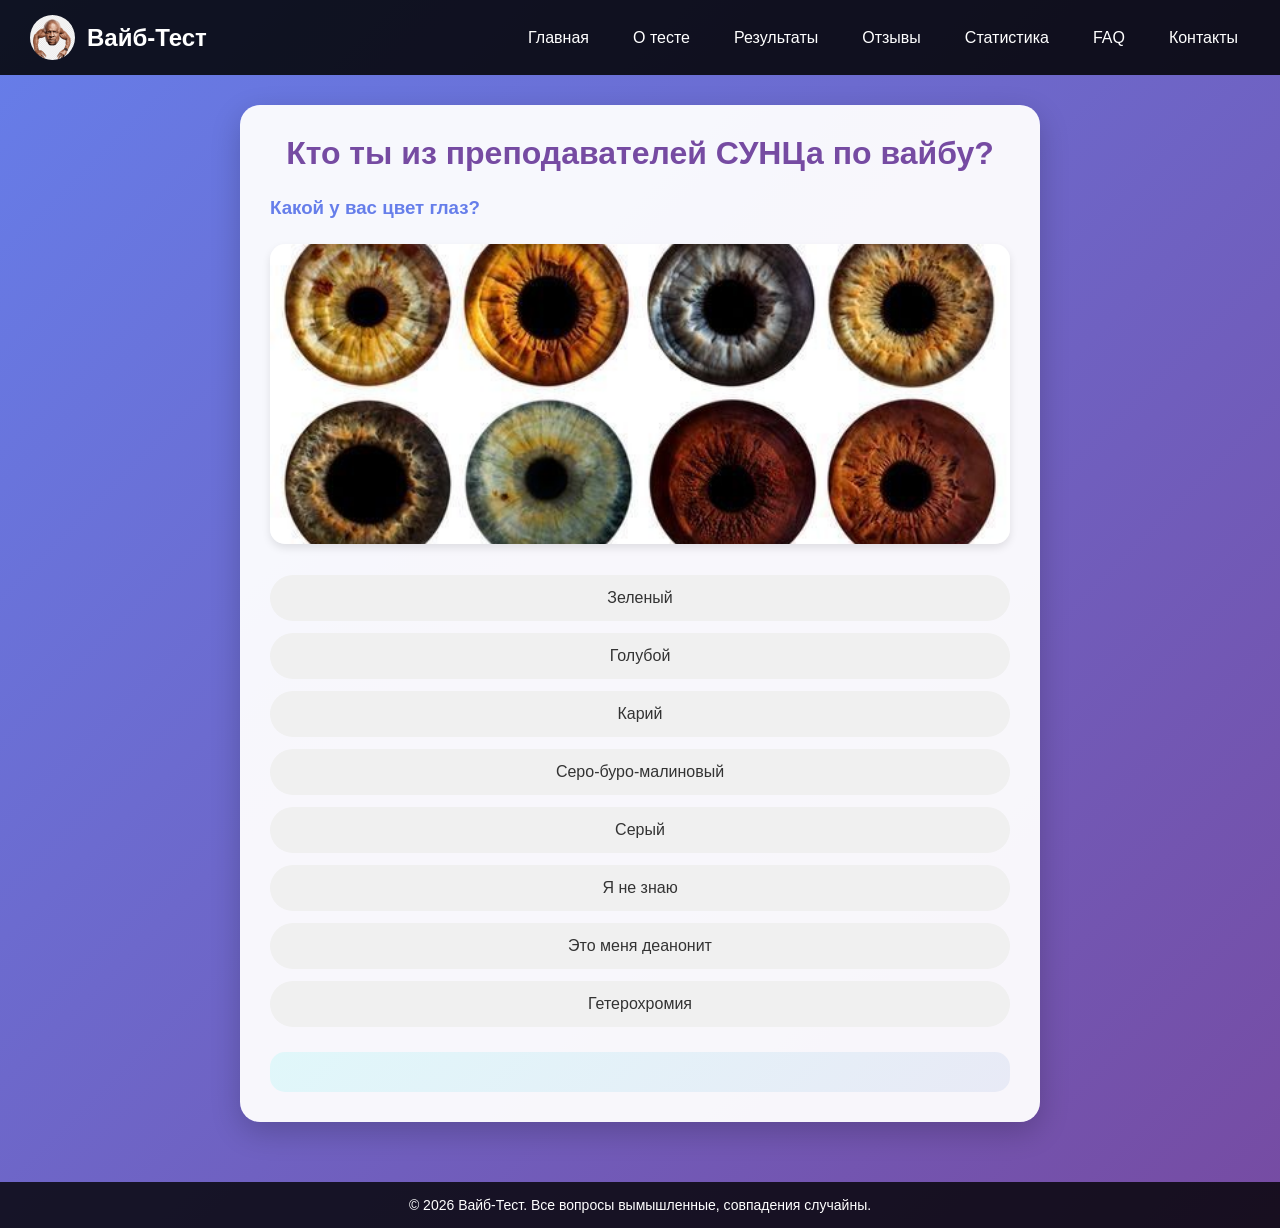
<file: index.html>
<!DOCTYPE html>
<html lang="ru">
<head>
    <meta charset="UTF-8">
    <meta name="viewport" content="width=device-width, initial-scale=1.0">
    <title>Кто ты из преподавателей СУНЦа по вайбу?</title>
    <link rel="stylesheet" href="style.css">
</head>
<body>
    <header>
        <div class="logo">
            <img src="logo.png" alt="Логотип" id="logo-img">
            <span>Вайб-Тест</span>
        </div>
        <nav>
            <ul>
                <li><a href="index.html">Главная</a></li>
                <li><a href="page1.html">О тесте</a></li>
                <li><a href="page2.html">Результаты</a></li>
                <li><a href="page3.html">Отзывы</a></li>
                <li><a href="page4.html">Статистика</a></li>
                <li><a href="page5.html">FAQ</a></li>
                <li><a href="page6.html">Контакты</a></li>
            </ul>
        </nav>
    </header>

    <main>
        <div class="container">
            <h1>Кто ты из преподавателей СУНЦа по вайбу?</h1>
            <div id="quiz"></div>
            <div id="result"></div>
        </div>
    </main>

    <footer>
        <p>© 2026 Вайб-Тест. Все вопросы вымышленные, совпадения случайны.</p>
    </footer>

    <script src="script.js"></script>
</body>
</html>
</file>
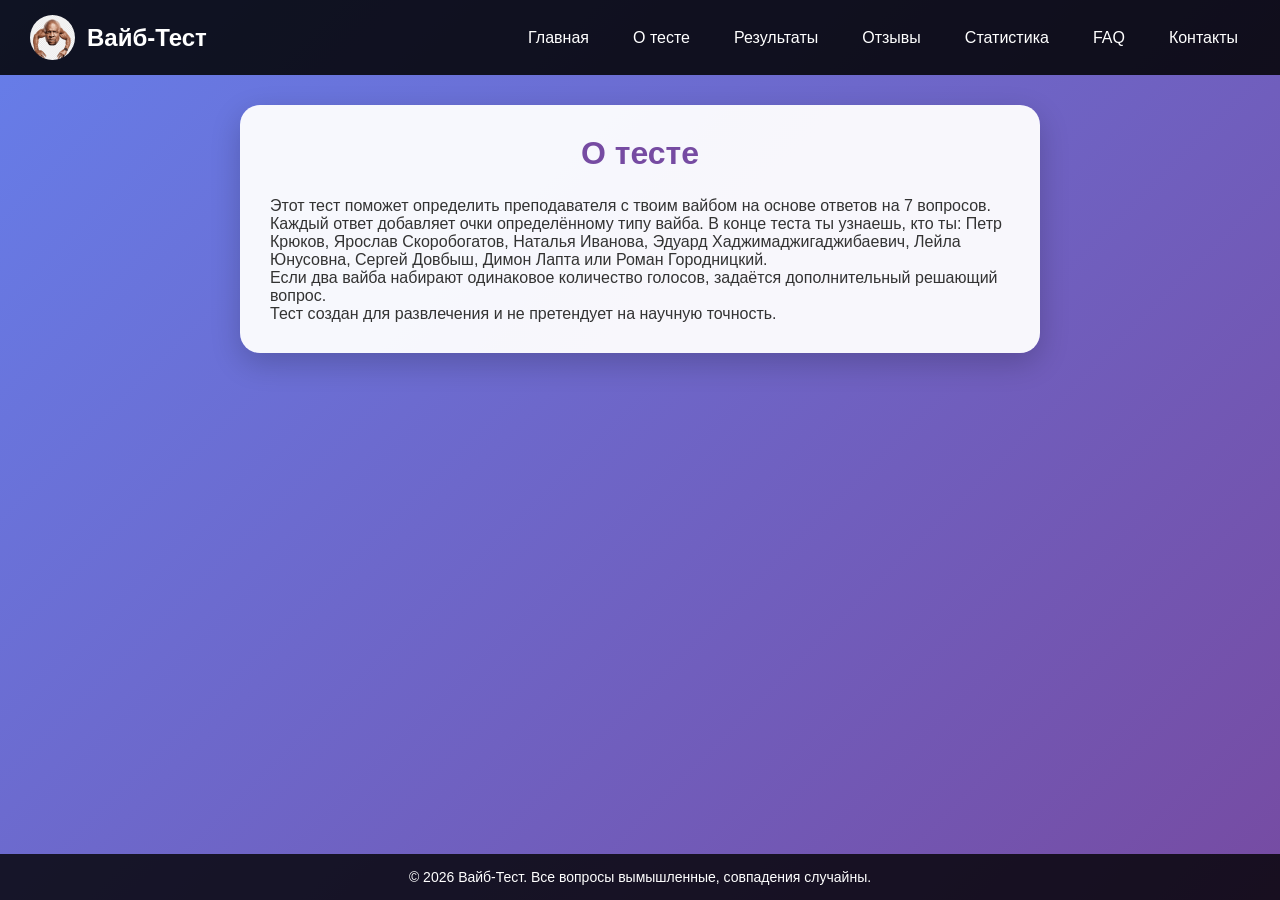
<file: page1.html>
<!DOCTYPE html>
<html lang="ru">
<head>
    <meta charset="UTF-8">
    <title>О тесте - Кто ты из преподавателей СУНЦа по вайбу?</title>
    <link rel="stylesheet" href="style.css">
</head>
<body>
    <header>
        <div class="logo">
            <img src="logo.png" alt="Логотип" id="logo-img">
            <span>Вайб-Тест</span>
        </div>
        <nav>
            <ul>
                <li><a href="index.html">Главная</a></li>
                <li><a href="page1.html">О тесте</a></li>
                <li><a href="page2.html">Результаты</a></li>
                <li><a href="page3.html">Отзывы</a></li>
                <li><a href="page4.html">Статистика</a></li>
                <li><a href="page5.html">FAQ</a></li>
                <li><a href="page6.html">Контакты</a></li>
            </ul>
        </nav>
    </header>

    <main>
        <div class="container">
            <h1>О тесте</h1>
            <p>Этот тест поможет определить преподавателя с твоим вайбом на основе ответов на 7 вопросов.</p>
            <p>Каждый ответ добавляет очки определённому типу вайба. В конце теста ты узнаешь, кто ты: Петр Крюков, Ярослав Скоробогатов, Наталья Иванова, Эдуард Хаджимаджигаджибаевич, Лейла Юнусовна, Сергей Довбыш, Димон Лапта или Роман Городницкий.</p>
            <p>Если два вайба набирают одинаковое количество голосов, задаётся дополнительный решающий вопрос.</p>
            <p>Тест создан для развлечения и не претендует на научную точность.</p>
        </div>
    </main>

    <footer>
        <p>© 2026 Вайб-Тест. Все вопросы вымышленные, совпадения случайны.</p>
    </footer>
</body>
</html>
</file>
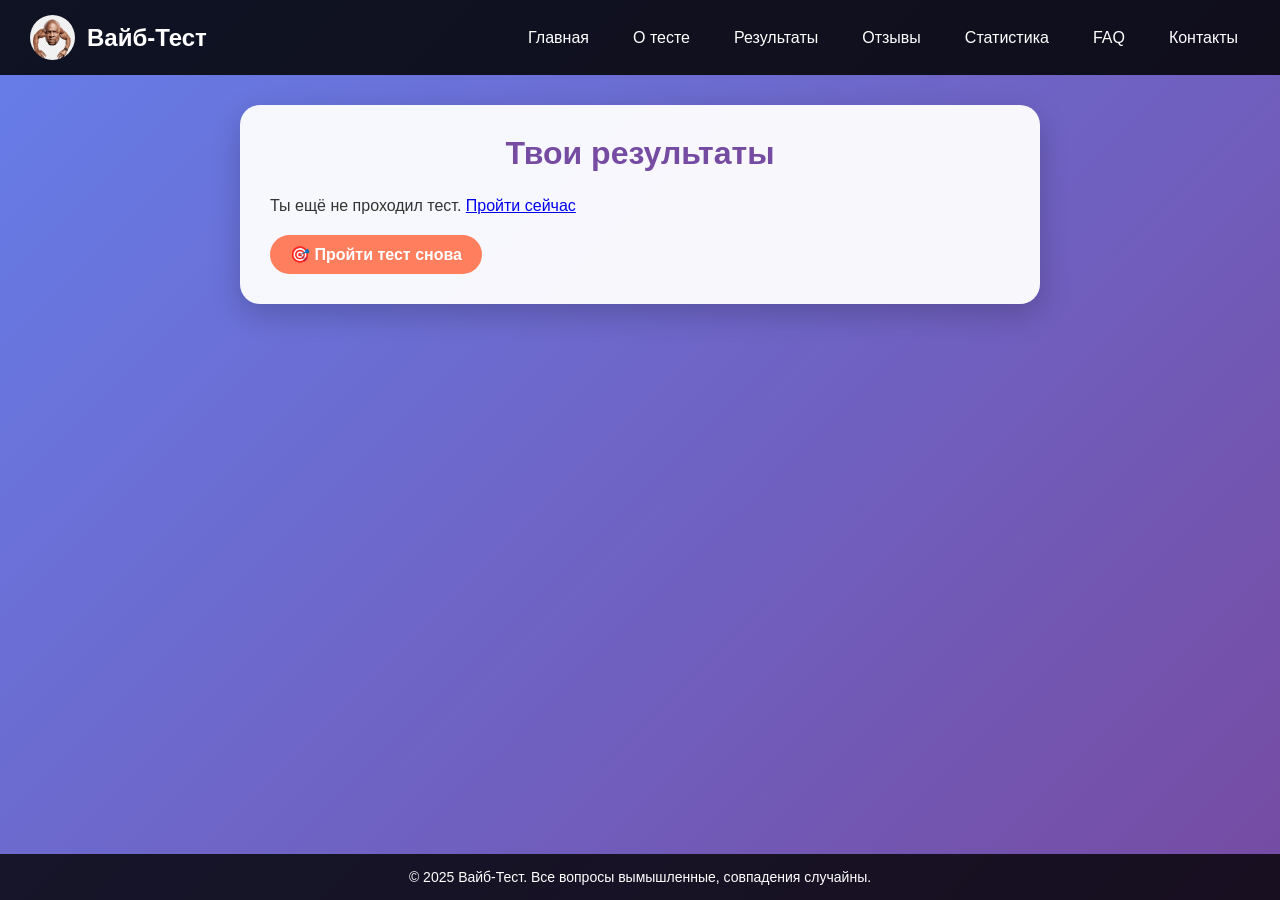
<file: page2.html>
<!DOCTYPE html>
<html lang="ru">
<head>
    <meta charset="UTF-8">
    <title>Результаты теста</title>
    <link rel="stylesheet" href="style.css">
</head>
<body>
    <!-- ПОЛНОЕ МЕНЮ (скопировано из index.html) -->
    <header>
        <div class="logo">
            <img src="logo.png" alt="Логотип" id="logo-img">
            <span>Вайб-Тест</span>
        </div>
        <nav>
            <ul>
                <li><a href="index.html">Главная</a></li>
                <li><a href="page1.html">О тесте</a></li>
                <li><a href="page2.html">Результаты</a></li>
                <li><a href="page3.html">Отзывы</a></li>
                <li><a href="page4.html">Статистика</a></li>
                <li><a href="page5.html">FAQ</a></li>
                <li><a href="page6.html">Контакты</a></li>
            </ul>
        </nav>
    </header>

    <main>
        <div class="container">
            <h1>Твои результаты</h1>
            <div id="detailedResult"></div>
            <button onclick="location.href='index.html'">🎯 Пройти тест снова</button>
        </div>
    </main>

    <footer>
        <p>© 2025 Вайб-Тест. Все вопросы вымышленные, совпадения случайны.</p>
    </footer>

    <script>
        const lastVibe = localStorage.getItem('lastVibe');
        const scoresJSON = localStorage.getItem('lastScores');
        const tiedVibesJSON = localStorage.getItem('lastTiedVibes');
        const resultImage = localStorage.getItem('lastResultImage');
        const resultDescription = localStorage.getItem('lastResultDescription');
        
        if (lastVibe && scoresJSON) {
            const scores = JSON.parse(scoresJSON);
            const tiedVibes = tiedVibesJSON ? JSON.parse(tiedVibesJSON) : [];
            
            let html = `
                <div style="text-align: center;">
                    <img src="${resultImage || 'images/result_default.jpg'}" alt="${lastVibe}" style="width: 200px; height: 200px; object-fit: cover; border-radius: 50%; margin: 20px 0; border: 5px solid #764ba2;">
                    <h2>Твой главный вайб: ${lastVibe}</h2>
                    <p style="font-size: 18px; margin: 20px;">${resultDescription || 'Ты уникален!'}</p>
            `;
            
            if (tiedVibes.length > 1) {
                html += `<p><strong>🎭 Была ничья между:</strong> ${tiedVibes.join(', ')}</p>`;
                html += `<p>Решающий вопрос выбрал <strong>${lastVibe}</strong> как победителя.</p>`;
            }
            
            html += `<h3>📊 Распределение голосов:</h3><ul>`;
            for (let vibe in scores) {
                html += `<li>${vibe}: ${scores[vibe]} голосов</li>`;
            }
            html += `</ul></div>`;
            
            document.getElementById('detailedResult').innerHTML = html;
        } else {
            document.getElementById('detailedResult').innerHTML = '<p>Ты ещё не проходил тест. <a href="index.html">Пройти сейчас</a></p>';
        }
    </script>
</body>
</html>
</file>
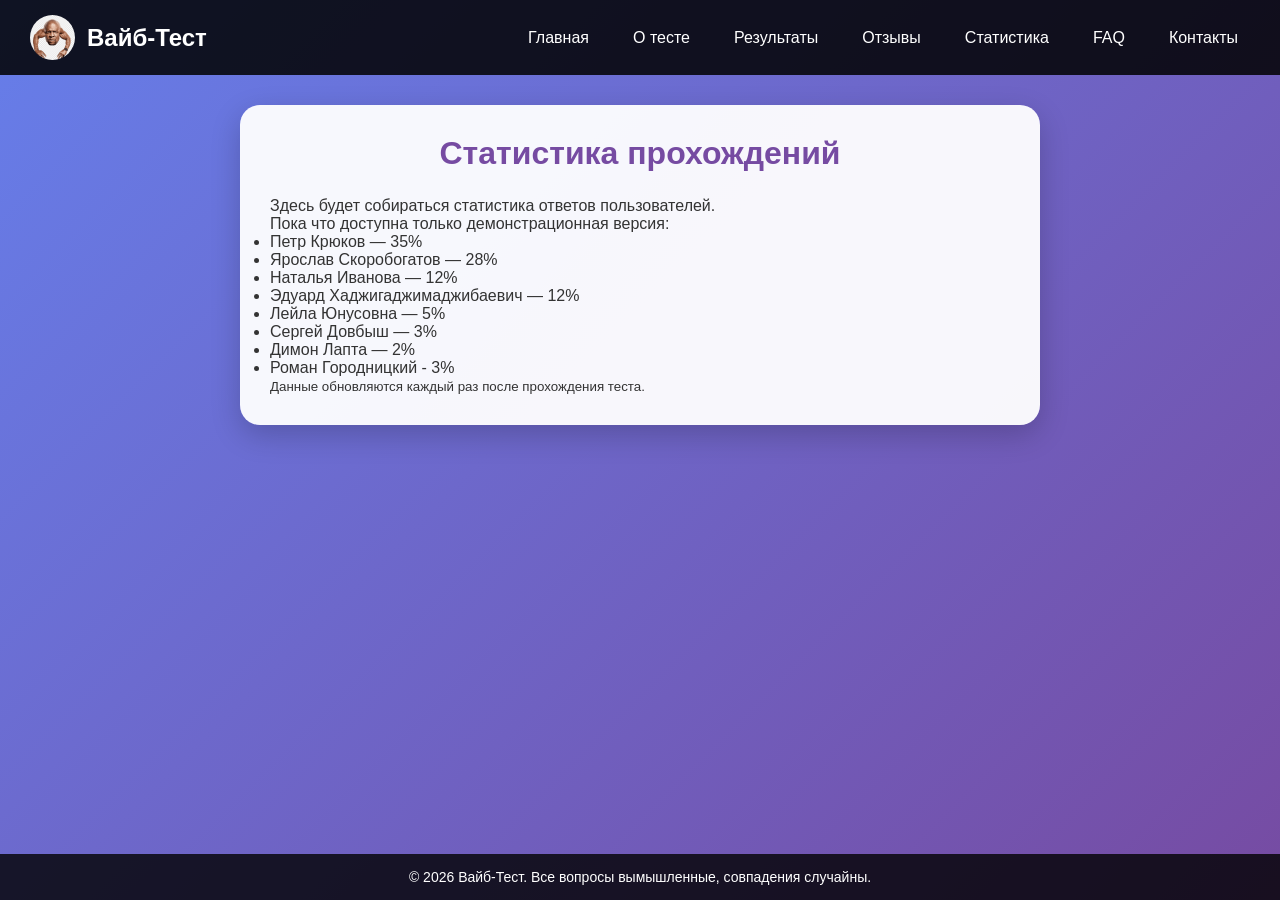
<file: page4.html>
<!DOCTYPE html>
<html lang="ru">
<head>
    <meta charset="UTF-8">
    <title>Статистика - Кто ты из преподавателей СУНЦа по вайбу?</title>
    <link rel="stylesheet" href="style.css">
</head>
<body>
    <header>
        <div class="logo">
            <img src="logo.png" alt="Логотип" id="logo-img">
            <span>Вайб-Тест</span>
        </div>
        <nav>
            <ul>
                <li><a href="index.html">Главная</a></li>
                <li><a href="page1.html">О тесте</a></li>
                <li><a href="page2.html">Результаты</a></li>
                <li><a href="page3.html">Отзывы</a></li>
                <li><a href="page4.html">Статистика</a></li>
                <li><a href="page5.html">FAQ</a></li>
                <li><a href="page6.html">Контакты</a></li>
            </ul>
        </nav>
    </header>

    <main>
        <div class="container">
            <h1>Статистика прохождений</h1>
            <p>Здесь будет собираться статистика ответов пользователей.</p>
            <p>Пока что доступна только демонстрационная версия:</p>
            <ul>
                <li>Петр Крюков — 35%</li>
                <li>Ярослав Скоробогатов — 28%</li>
                <li>Наталья Иванова — 12%</li>
                <li>Эдуард Хаджигаджимаджибаевич — 12%</li>
                <li>Лейла Юнусовна — 5%</li>
                <li>Сергей Довбыш — 3%</li>
                <li>Димон Лапта — 2%</li>
                <li>Роман Городницкий - 3%</li>
            </ul>
            <p><small>Данные обновляются каждый раз после прохождения теста.</small></p>
        </div>
    </main>

    <footer>
        <p>© 2026 Вайб-Тест. Все вопросы вымышленные, совпадения случайны.</p>
    </footer>
</body>
</html>
</file>
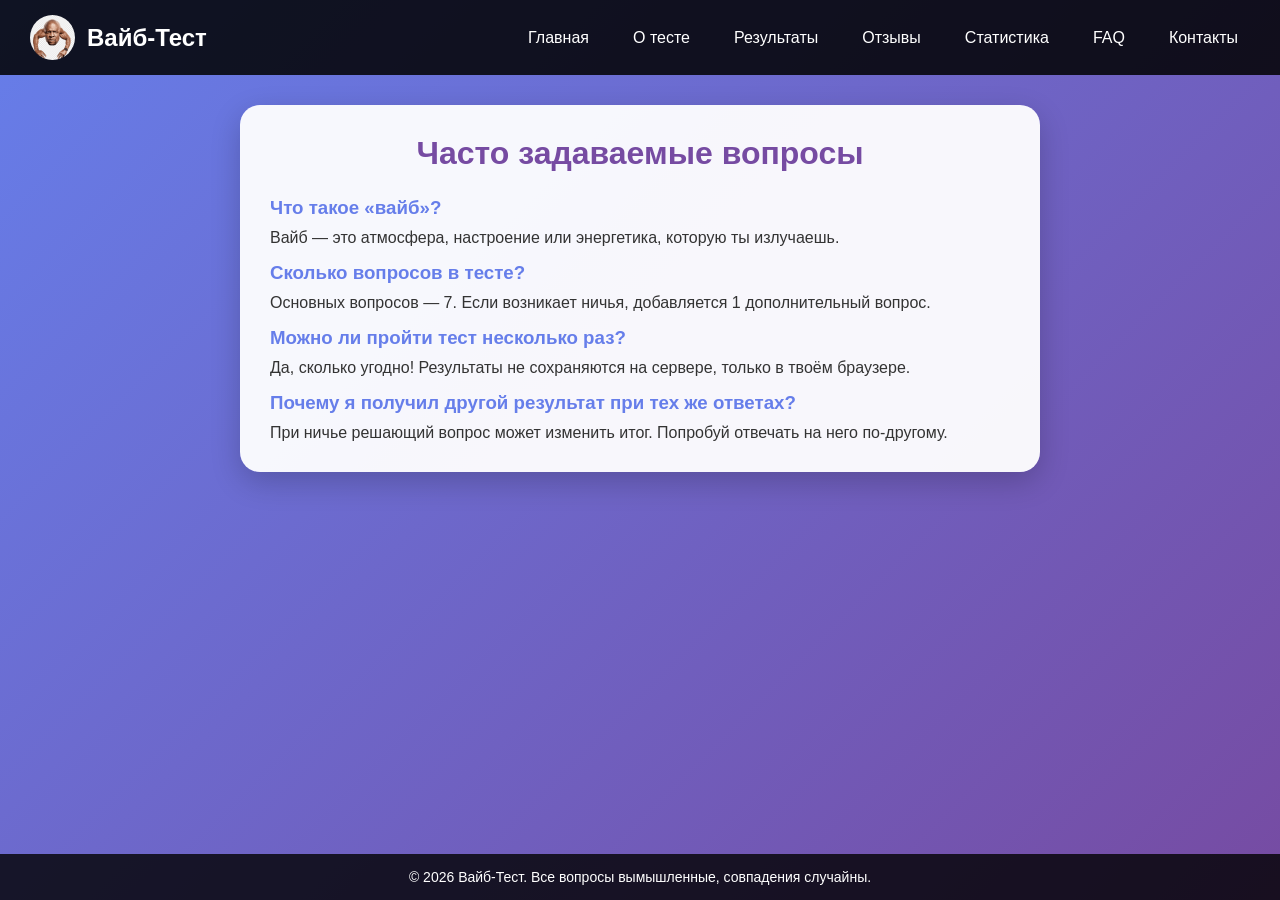
<file: page5.html>
<!DOCTYPE html>
<html lang="ru">
<head>
    <meta charset="UTF-8">
    <title>FAQ - Кто ты из преподавателей СУНЦа по вайбу?</title>
    <link rel="stylesheet" href="style.css">
</head>
<body>
    <header>
        <div class="logo">
            <img src="logo.png" alt="Логотип" id="logo-img">
            <span>Вайб-Тест</span>
        </div>
        <nav>
            <ul>
                <li><a href="index.html">Главная</a></li>
                <li><a href="page1.html">О тесте</a></li>
                <li><a href="page2.html">Результаты</a></li>
                <li><a href="page3.html">Отзывы</a></li>
                <li><a href="page4.html">Статистика</a></li>
                <li><a href="page5.html">FAQ</a></li>
                <li><a href="page6.html">Контакты</a></li>
            </ul>
        </nav>
    </header>

    <main>
        <div class="container">
            <h1>Часто задаваемые вопросы</h1>
            
            <h3>Что такое «вайб»?</h3>
            <p>Вайб — это атмосфера, настроение или энергетика, которую ты излучаешь.</p>
            
            <h3>Сколько вопросов в тесте?</h3>
            <p>Основных вопросов — 7. Если возникает ничья, добавляется 1 дополнительный вопрос.</p>
            
            <h3>Можно ли пройти тест несколько раз?</h3>
            <p>Да, сколько угодно! Результаты не сохраняются на сервере, только в твоём браузере.</p>
            
            <h3>Почему я получил другой результат при тех же ответах?</h3>
            <p>При ничье решающий вопрос может изменить итог. Попробуй отвечать на него по-другому.</p>
        </div>
    </main>

    <footer>
        <p>© 2026 Вайб-Тест. Все вопросы вымышленные, совпадения случайны.</p>
    </footer>
</body>
</html>
</file>
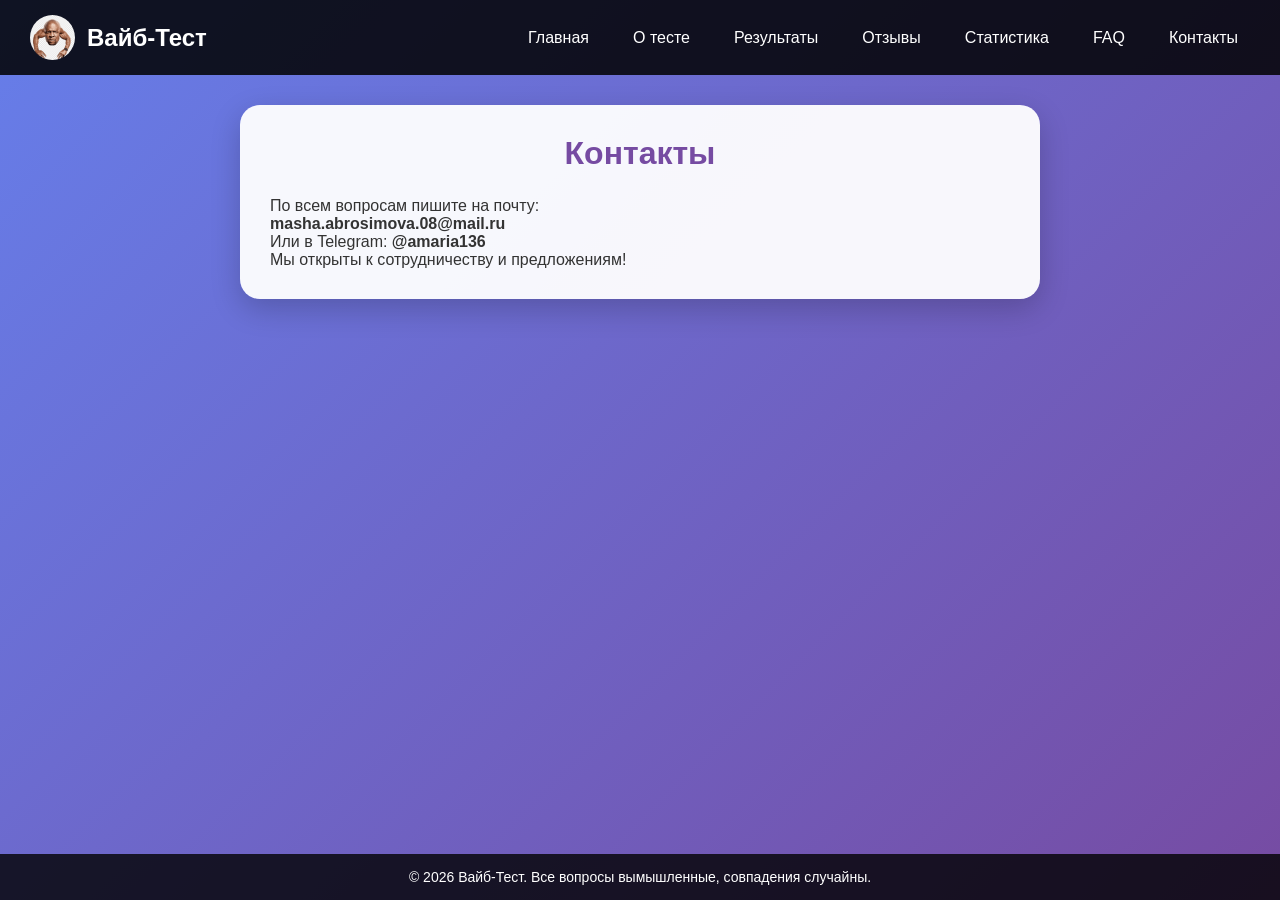
<file: page6.html>
<!DOCTYPE html>
<html lang="ru">
<head>
    <meta charset="UTF-8">
    <title>Контакты - Кто ты из преподавателей СУНЦа по вайбу?</title>
    <link rel="stylesheet" href="style.css">
</head>
<body>
    <header>
        <div class="logo">
            <img src="logo.png" alt="Логотип" id="logo-img">
            <span>Вайб-Тест</span>
        </div>
        <nav>
            <ul>
                <li><a href="index.html">Главная</a></li>
                <li><a href="page1.html">О тесте</a></li>
                <li><a href="page2.html">Результаты</a></li>
                <li><a href="page3.html">Отзывы</a></li>
                <li><a href="page4.html">Статистика</a></li>
                <li><a href="page5.html">FAQ</a></li>
                <li><a href="page6.html">Контакты</a></li>
            </ul>
        </nav>
    </header>

    <main>
        <div class="container">
            <h1>Контакты</h1>
            <p>По всем вопросам пишите на почту:</p>
            <p><strong>masha.abrosimova.08@mail.ru</strong></p>
            <p>Или в Telegram: <strong>@amaria136</strong></p>
            <p>Мы открыты к сотрудничеству и предложениям!</p>
        </div>
    </main>

    <footer>
        <p>© 2026 Вайб-Тест. Все вопросы вымышленные, совпадения случайны.</p>
    </footer>
</body>
</html>
</file>
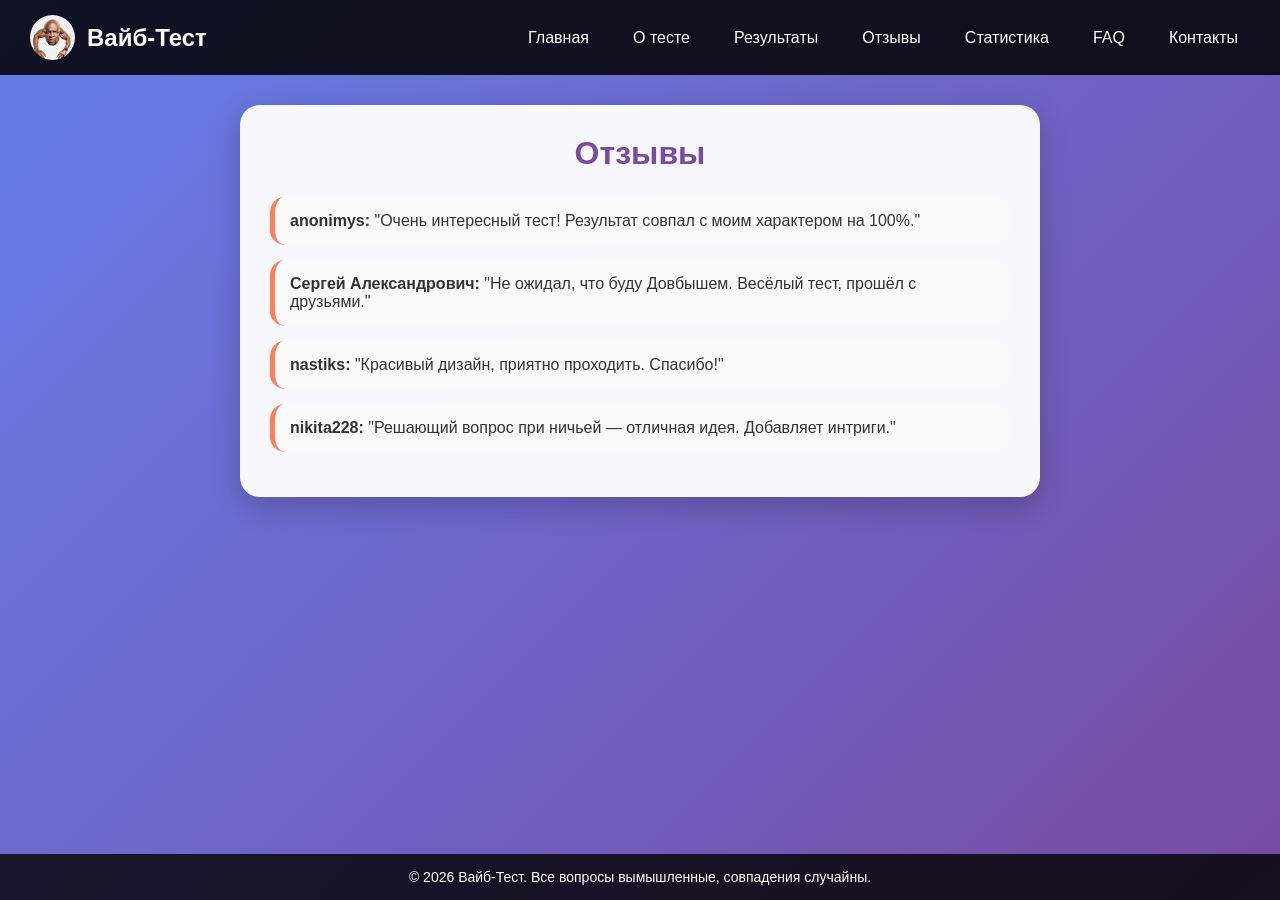
<file: testABG/page3.html>
<!DOCTYPE html>
<html lang="ru">
<head>
    <meta charset="UTF-8">
    <title>Отзывы - Кто ты из преподавателей СУНЦа по вайбу?</title>
    <link rel="stylesheet" href="style.css">
</head>
<body>
    <header>
        <div class="logo">
            <img src="logo.png" alt="Логотип" id="logo-img">
            <span>Вайб-Тест</span>
        </div>
        <nav>
            <ul>
                <li><a href="index.html">Главная</a></li>
                <li><a href="page1.html">О тесте</a></li>
                <li><a href="page2.html">Результаты</a></li>
                <li><a href="page3.html">Отзывы</a></li>
                <li><a href="page4.html">Статистика</a></li>
                <li><a href="page5.html">FAQ</a></li>
                <li><a href="page6.html">Контакты</a></li>
            </ul>
        </nav>
    </header>

    <main>
        <div class="container">
            <h1>Отзывы</h1>
            <div class="review">
                <p><strong>anonimys:</strong> "Очень интересный тест! Результат совпал с моим характером на 100%."</p>
            </div>
            <div class="review">
                <p><strong>Сергей Александрович:</strong> "Не ожидал, что буду Довбышем. Весёлый тест, прошёл с друзьями."</p>
            </div>
            <div class="review">
                <p><strong>nastiks:</strong> "Красивый дизайн, приятно проходить. Спасибо!"</p>
            </div>
            <div class="review">
                <p><strong>nikita228:</strong> "Решающий вопрос при ничьей — отличная идея. Добавляет интриги."</p>
            </div>
        </div>
    </main>

    <footer>
        <p>© 2026 Вайб-Тест. Все вопросы вымышленные, совпадения случайны.</p>
    </footer>
</body>
</html>
</file>
<file: style.css>
/* Общие стили */
* {
    margin: 0;
    padding: 0;
    box-sizing: border-box;
}

body {
    font-family: 'Segoe UI', Tahoma, Geneva, Verdana, sans-serif;
    background: linear-gradient(135deg, #667eea 0%, #764ba2 100%);
    color: #333;
    min-height: 100vh;
    display: flex;
    flex-direction: column;
}

/* ШАПКА И МЕНЮ */
header {
    background: rgba(0, 0, 0, 0.85);
    color: white;
    padding: 15px 30px;
    display: flex;
    justify-content: space-between;
    align-items: center;
    flex-wrap: wrap;
    gap: 15px;
}

.logo {
    display: flex;
    align-items: center;
    gap: 12px;
    font-size: 24px;
    font-weight: bold;
}

#logo-img {
    width: 45px;
    height: 45px;
    object-fit: contain;
    border-radius: 50%;
}

nav ul {
    list-style: none;
    display: flex;
    gap: 20px;
    margin: 0;
    padding: 0;
    flex-wrap: wrap;
}

nav a {
    color: white;
    text-decoration: none;
    font-weight: 500;
    transition: color 0.3s;
    padding: 8px 12px;
    border-radius: 20px;
}

nav a:hover {
    color: #ff7e5e;
    background: rgba(255, 255, 255, 0.1);
}

/* ОСНОВНОЙ КОНТЕНТ */
main {
    flex: 1;
    padding: 30px 20px;
}

.container {
    max-width: 800px;
    margin: 0 auto;
    background: rgba(255, 255, 255, 0.95);
    border-radius: 20px;
    padding: 30px;
    box-shadow: 0 10px 30px rgba(0, 0, 0, 0.2);
}

h1 {
    text-align: center;
    color: #764ba2;
    margin-bottom: 25px;
}

h2, h3 {
    color: #667eea;
    margin-top: 15px;
    margin-bottom: 10px;
}

/* ВОПРОСЫ И ОТВЕТЫ */
.question-image {
    width: 100%;
    max-height: 300px;
    object-fit: cover;
    border-radius: 15px;
    margin: 15px 0;
    box-shadow: 0 4px 8px rgba(0, 0, 0, 0.1);
}

.option {
    display: block;
    margin: 12px 0;
    padding: 12px 20px;
    background: #f0f0f0;
    border-radius: 30px;
    cursor: pointer;
    transition: all 0.3s;
    text-align: center;
    font-weight: 500;
    border: 2px solid transparent;
}

.option:hover {
    background: #ff7e5e;
    color: white;
    transform: scale(1.02);
    border-color: #fff;
}

/* РЕЗУЛЬТАТ */
#result {
    text-align: center;
    margin-top: 25px;
    padding: 20px;
    background: linear-gradient(135deg, #e0f7fa, #e8eaf6);
    border-radius: 15px;
}

#result h2 {
    color: #ff6b6b;
    font-size: 28px;
}

#result button {
    margin: 10px 8px;
    padding: 10px 20px;
    background: #764ba2;
    color: white;
    border: none;
    border-radius: 30px;
    cursor: pointer;
    font-size: 16px;
    transition: background 0.3s;
}

#result button:hover {
    background: #5a3d7a;
}

/* КНОПКИ */
button {
    background: #ff7e5e;
    border: none;
    padding: 10px 20px;
    margin-top: 20px;
    border-radius: 30px;
    font-size: 16px;
    cursor: pointer;
    transition: all 0.3s;
    color: white;
    font-weight: bold;
}

button:hover {
    background: #e67e22;
    transform: scale(1.02);
}

/* ОТЗЫВЫ */
.review {
    background: #f9f9f9;
    padding: 15px;
    margin: 15px 0;
    border-radius: 15px;
    border-left: 5px solid #ff7e5e;
}

/* ПОДВАЛ */
footer {
    background: rgba(0, 0, 0, 0.8);
    color: white;
    text-align: center;
    padding: 15px;
    font-size: 14px;
    margin-top: 30px;
}

/* АДАПТИВНОСТЬ */
@media (max-width: 768px) {
    header {
        flex-direction: column;
        text-align: center;
    }
    
    nav ul {
        justify-content: center;
    }
    
    .container {
        padding: 20px;
    }
    
    h1 {
        font-size: 24px;
    }
}
</file>
<file: testABG/style.css>
/* Общие стили */
* {
    margin: 0;
    padding: 0;
    box-sizing: border-box;
}

body {
    font-family: 'Segoe UI', Tahoma, Geneva, Verdana, sans-serif;
    background: linear-gradient(135deg, #667eea 0%, #764ba2 100%);
    color: #333;
    min-height: 100vh;
    display: flex;
    flex-direction: column;
}

/* ШАПКА И МЕНЮ */
header {
    background: rgba(0, 0, 0, 0.85);
    color: white;
    padding: 15px 30px;
    display: flex;
    justify-content: space-between;
    align-items: center;
    flex-wrap: wrap;
    gap: 15px;
}

.logo {
    display: flex;
    align-items: center;
    gap: 12px;
    font-size: 24px;
    font-weight: bold;
}

#logo-img {
    width: 45px;
    height: 45px;
    object-fit: contain;
    border-radius: 50%;
}

nav ul {
    list-style: none;
    display: flex;
    gap: 20px;
    margin: 0;
    padding: 0;
    flex-wrap: wrap;
}

nav a {
    color: white;
    text-decoration: none;
    font-weight: 500;
    transition: color 0.3s;
    padding: 8px 12px;
    border-radius: 20px;
}

nav a:hover {
    color: #ff7e5e;
    background: rgba(255, 255, 255, 0.1);
}

/* ОСНОВНОЙ КОНТЕНТ */
main {
    flex: 1;
    padding: 30px 20px;
}

.container {
    max-width: 800px;
    margin: 0 auto;
    background: rgba(255, 255, 255, 0.95);
    border-radius: 20px;
    padding: 30px;
    box-shadow: 0 10px 30px rgba(0, 0, 0, 0.2);
}

h1 {
    text-align: center;
    color: #764ba2;
    margin-bottom: 25px;
}

h2, h3 {
    color: #667eea;
    margin-top: 15px;
    margin-bottom: 10px;
}

/* ВОПРОСЫ И ОТВЕТЫ */
.question-image {
    width: 100%;
    max-height: 300px;
    object-fit: cover;
    border-radius: 15px;
    margin: 15px 0;
    box-shadow: 0 4px 8px rgba(0, 0, 0, 0.1);
}

.option {
    display: block;
    margin: 12px 0;
    padding: 12px 20px;
    background: #f0f0f0;
    border-radius: 30px;
    cursor: pointer;
    transition: all 0.3s;
    text-align: center;
    font-weight: 500;
    border: 2px solid transparent;
}

.option:hover {
    background: #ff7e5e;
    color: white;
    transform: scale(1.02);
    border-color: #fff;
}

/* РЕЗУЛЬТАТ */
#result {
    text-align: center;
    margin-top: 25px;
    padding: 20px;
    background: linear-gradient(135deg, #e0f7fa, #e8eaf6);
    border-radius: 15px;
}

#result h2 {
    color: #ff6b6b;
    font-size: 28px;
}

#result button {
    margin: 10px 8px;
    padding: 10px 20px;
    background: #764ba2;
    color: white;
    border: none;
    border-radius: 30px;
    cursor: pointer;
    font-size: 16px;
    transition: background 0.3s;
}

#result button:hover {
    background: #5a3d7a;
}

/* КНОПКИ */
button {
    background: #ff7e5e;
    border: none;
    padding: 10px 20px;
    margin-top: 20px;
    border-radius: 30px;
    font-size: 16px;
    cursor: pointer;
    transition: all 0.3s;
    color: white;
    font-weight: bold;
}

button:hover {
    background: #e67e22;
    transform: scale(1.02);
}

/* ОТЗЫВЫ */
.review {
    background: #f9f9f9;
    padding: 15px;
    margin: 15px 0;
    border-radius: 15px;
    border-left: 5px solid #ff7e5e;
}

/* ПОДВАЛ */
footer {
    background: rgba(0, 0, 0, 0.8);
    color: white;
    text-align: center;
    padding: 15px;
    font-size: 14px;
    margin-top: 30px;
}

/* АДАПТИВНОСТЬ */
@media (max-width: 768px) {
    header {
        flex-direction: column;
        text-align: center;
    }
    
    nav ul {
        justify-content: center;
    }
    
    .container {
        padding: 20px;
    }
    
    h1 {
        font-size: 24px;
    }
}
</file>
